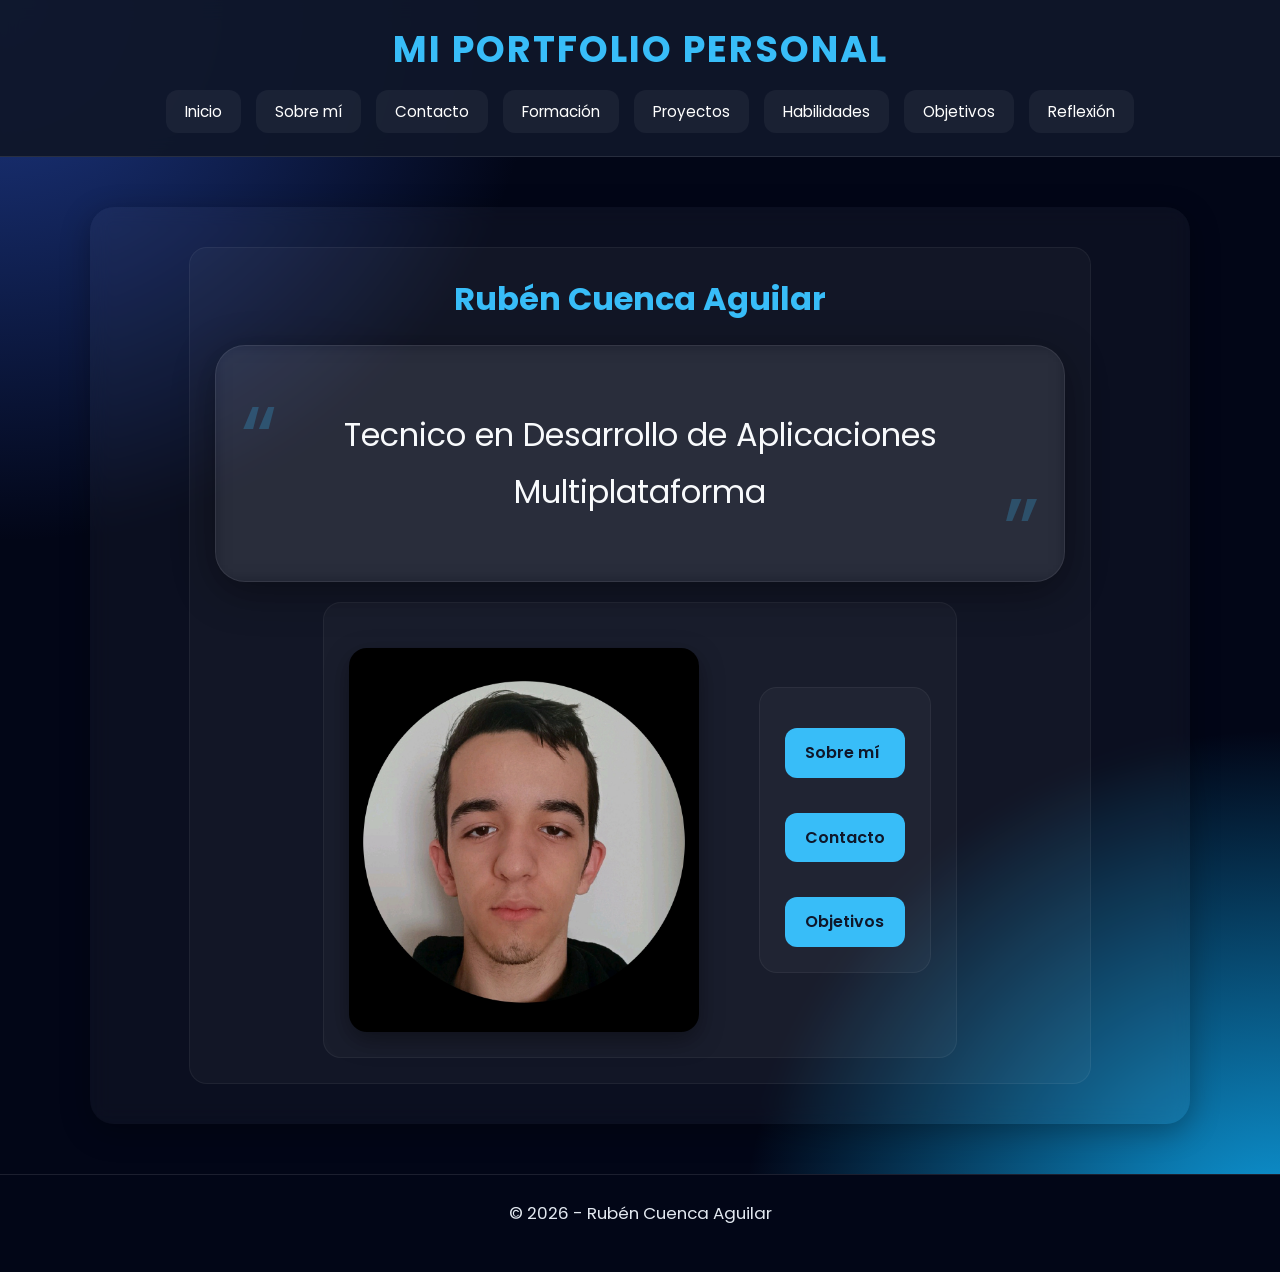
<file: index.html>
<!DOCTYPE html>
<html lang="es">
<head>
    <meta charset="UTF-8">
    <meta name="viewport" content="width=device-width, initial-scale=1.0">
    <title>Portfolio Personal</title>
    <link rel="stylesheet" href="css/style.css">
</head>
<body>

<header>
    <h1>Mi Portfolio Personal</h1>
    <nav>
        <ul>
            <li><a href="index.html">Inicio</a></li>
            <li><a href="sobreMi.html">Sobre mí</a></li>
            <li><a href="Contacto.html">Contacto</a></li>
            <li><a href="Formacion.html">Formación</a></li>
            <li><a href="Proyectos.html">Proyectos</a></li>
            <li><a href="Habilidades.html">Habilidades</a></li>
            <li><a href="Objetivos.html">Objetivos</a></li>
            <li><a href="Reflexion.html">Reflexión</a></li>
        </ul>
    </nav>
</header>

<main>
    <section class="inicio">
        <h2>Rubén Cuenca Aguilar</h2>
        <p>Tecnico en Desarrollo de Aplicaciones Multiplataforma</p>

    <div class="contenido">

    <img src="img/1000097443.jpg" alt="Foto personal">
    <div class="botones-index">
         <a href="sobreMi.html">Sobre mí</a>
        <a href="Contacto.html">Contacto</a>
        <a href="Objetivos.html">Objetivos</a>
    </div>
       
    </div>

</section>
       
</main>

<footer>
    <p>© 2026 - Rubén Cuenca Aguilar</p>
</footer>

</body>
</html>
</file>
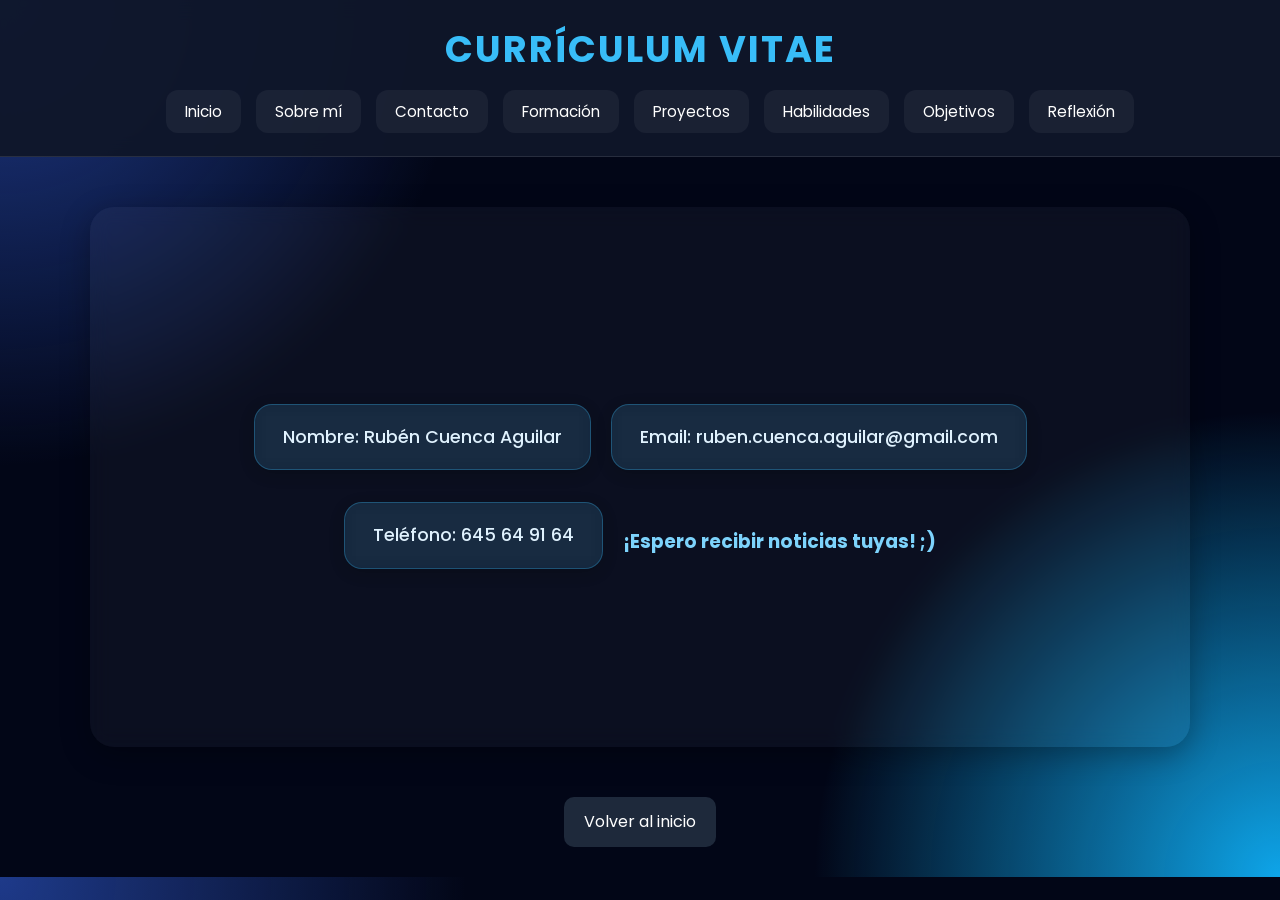
<file: Contacto.html>
<!DOCTYPE html>
<html lang="es">
<head>
    <meta charset="UTF-8">
    <title>Currículum Vitae</title>
    <link rel="stylesheet" href="css/style.css">
</head>
<body>

<header>
    <h1>Currículum Vitae</h1>
    <nav>
        <ul>
            <li><a href="index.html">Inicio</a></li>
            <li><a href="sobreMi.html">Sobre mí</a></li>
            <li><a href="Contacto.html">Contacto</a></li>
            <li><a href="Formacion.html">Formación</a></li>
            <li><a href="Proyectos.html">Proyectos</a></li>
            <li><a href="Habilidades.html">Habilidades</a></li>
            <li><a href="Objetivos.html">Objetivos</a></li>
            <li><a href="Reflexion.html">Reflexión</a></li>
        </ul>
    </nav>
</header>

<main>
    <ul>
        <li>Nombre: Rubén Cuenca Aguilar</li>
        <li>Email: ruben.cuenca.aguilar@gmail.com</li>
        <li>Teléfono: 645 64 91 64</li>
        <h3>¡Espero recibir noticias tuyas! ;)</h3>
    </ul>
</main>

<a href="index.html">Volver al inicio</a>

</body>
</html>
</file>
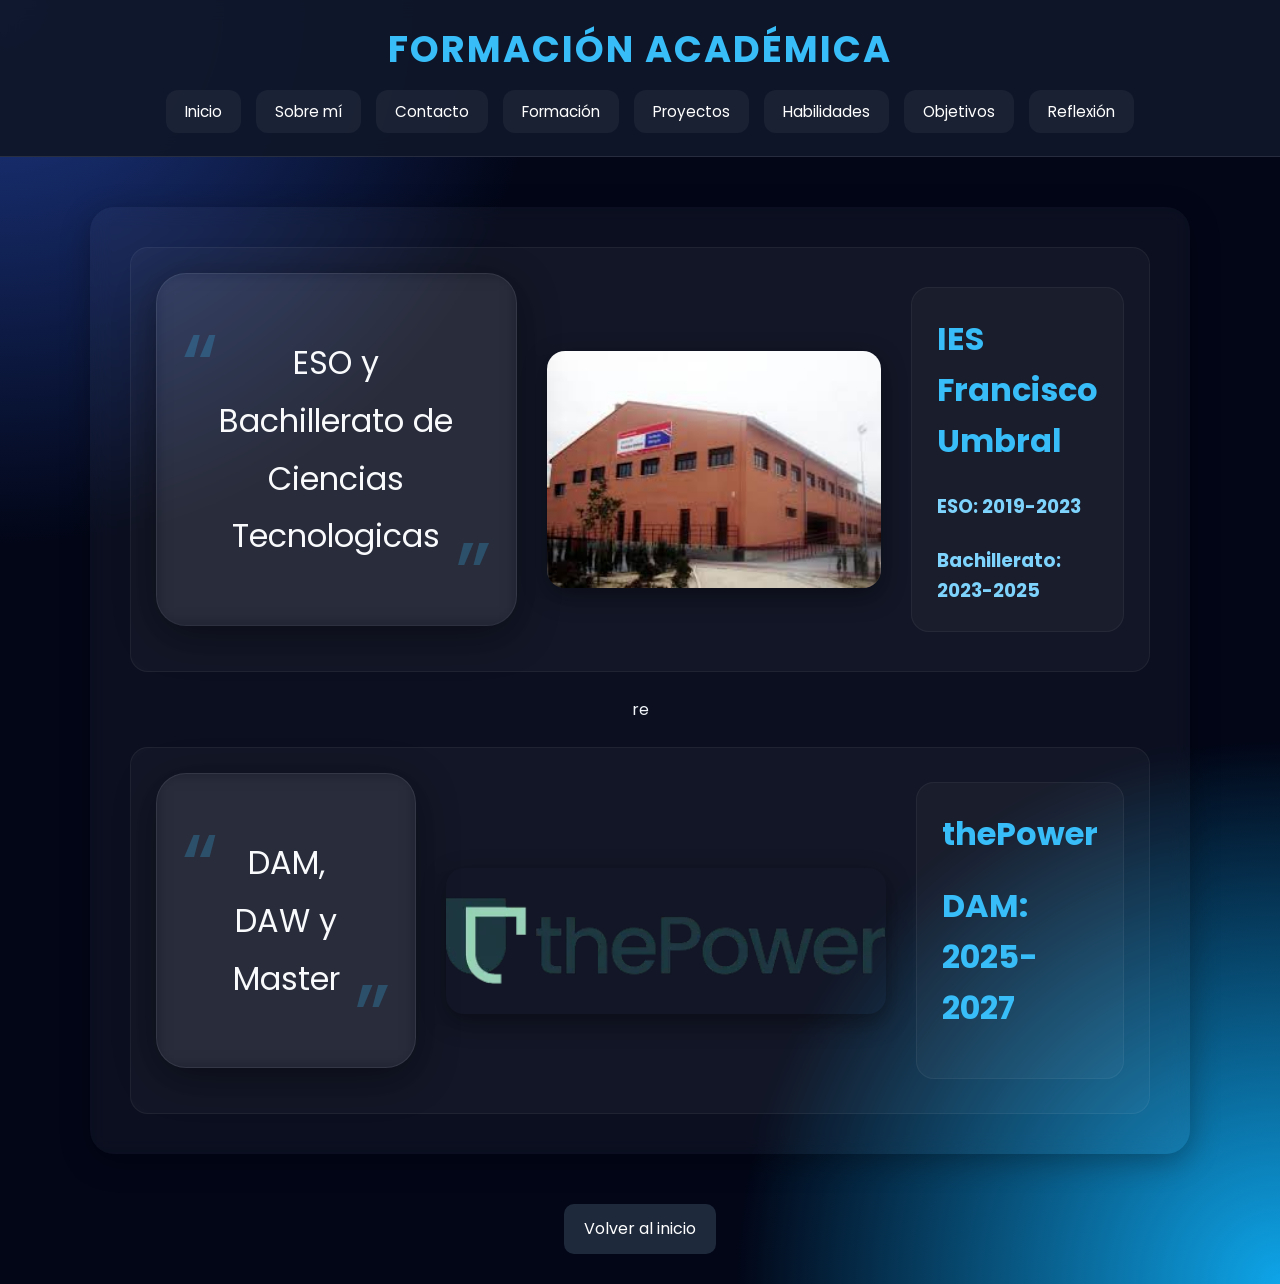
<file: Formacion.html>
<!DOCTYPE html>
<html lang="es">
<head>
    <meta charset="UTF-8">
    <title>Formación Académica</title>
    <link rel="stylesheet" href="css/style.css">
</head>
<body>

<header>
    <h1>Formación Académica</h1>
    <nav>
        <ul>
            <li><a href="index.html">Inicio</a></li>
            <li><a href="sobreMi.html">Sobre mí</a></li>
            <li><a href="Contacto.html">Contacto</a></li>
            <li><a href="Formacion.html">Formación</a></li>
            <li><a href="Proyectos.html">Proyectos</a></li>
            <li><a href="Habilidades.html">Habilidades</a></li>
            <li><a href="Objetivos.html">Objetivos</a></li>
            <li><a href="Reflexion.html">Reflexión</a></li>
        </ul>
    </nav>
</header>

<main>
    <div class="ESOyBachiller">
        <p>ESO y Bachillerato de Ciencias Tecnologicas</p>
        <img src="img/IESFranciscoUmbral.jpg">
        <div class="cursado">
            <h2>IES Francisco Umbral</h2>
            <h3>ESO: 2019-2023</h3>
            <h3>Bachillerato: 2023-2025</h3>
        </div>
        
    </div>re



    <div class="DAM/DAWyMaster">
        <p>DAM, DAW y Master</p>
        <img src="img/thePower-LOGO-CARD.webp">
        <div class="cursando">
            <h2>thePower</h2>
            <h2>DAM: 2025-2027</h2>
        </div>
        
    </div>
   
</main>

<a href="index.html">Volver al inicio</a>

</body>
</html>
</file>
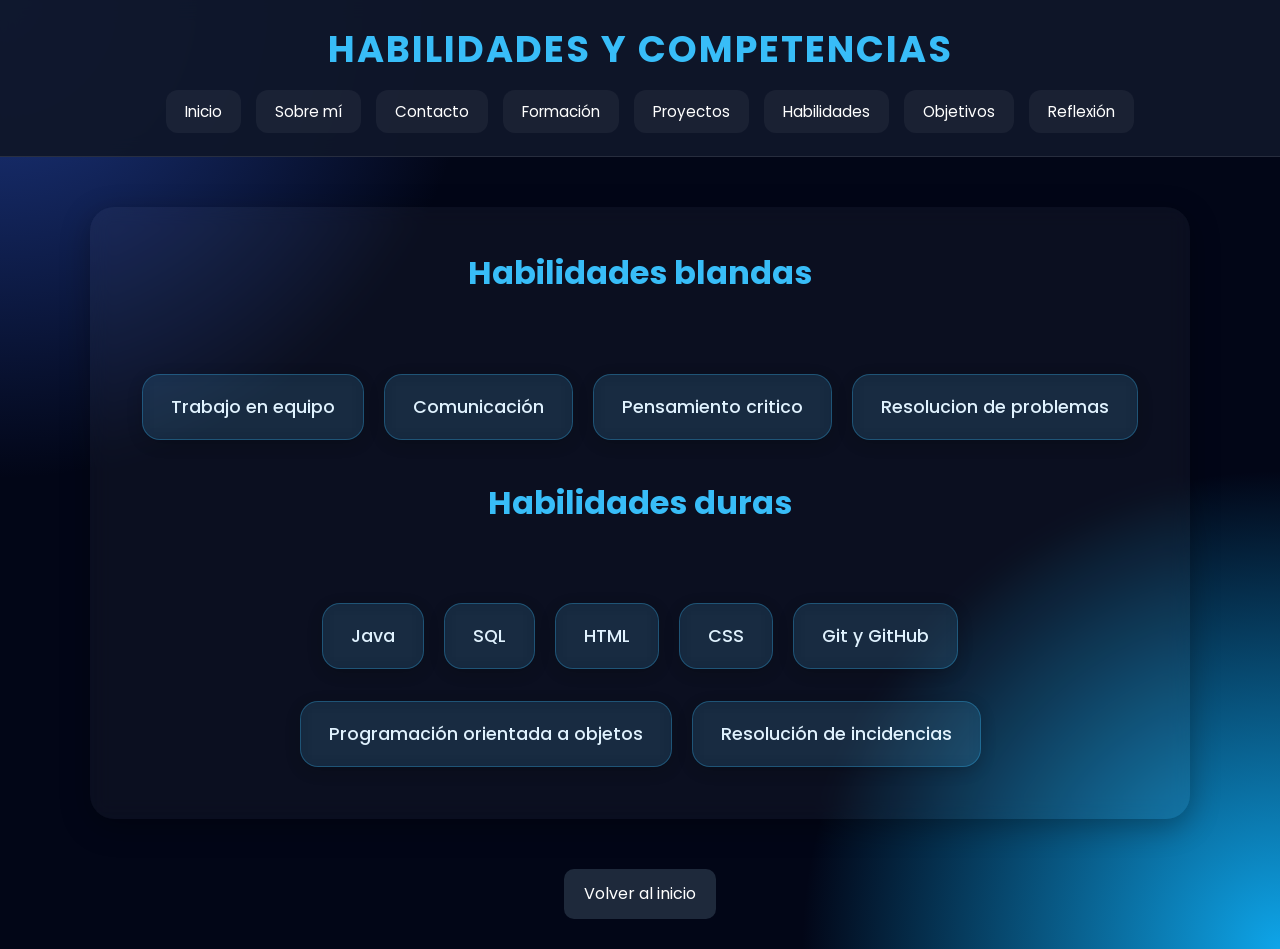
<file: Habilidades.html>
<!DOCTYPE html>
<html lang="es">
<head>
    <meta charset="UTF-8">
    <title>Habilidades y Competencias</title>
    <link rel="stylesheet" href="css/style.css">
</head>
<body>

<header>
    <h1>Habilidades y Competencias</h1>
    <nav>
        <ul>
            <li><a href="index.html">Inicio</a></li>
            <li><a href="sobreMi.html">Sobre mí</a></li>
            <li><a href="Contacto.html">Contacto</a></li>
            <li><a href="Formacion.html">Formación</a></li>
            <li><a href="Proyectos.html">Proyectos</a></li>
            <li><a href="Habilidades.html">Habilidades</a></li>
            <li><a href="Objetivos.html">Objetivos</a></li>
            <li><a href="Reflexion.html">Reflexión</a></li>
        </ul>
    </nav>
</header>

<main>
    <h2>Habilidades blandas</h2>
    <ul>
        <li>Trabajo en equipo</li>
        <li>Comunicación</li>
        <li>Pensamiento critico</li>
        <li>Resolucion de problemas</li>
    </ul>
    <h2>Habilidades duras</h2>
    <ul>  
        <li>Java</li>
        <li>SQL</li>
        <li>HTML</li>
        <li>CSS</li>
        <li>Git y GitHub</li>
        <li>Programación orientada a objetos</li>
        <li>Resolución de incidencias</li>
    </ul>
      
</main>

<a href="index.html">Volver al inicio</a>

</body>
</html>
</file>
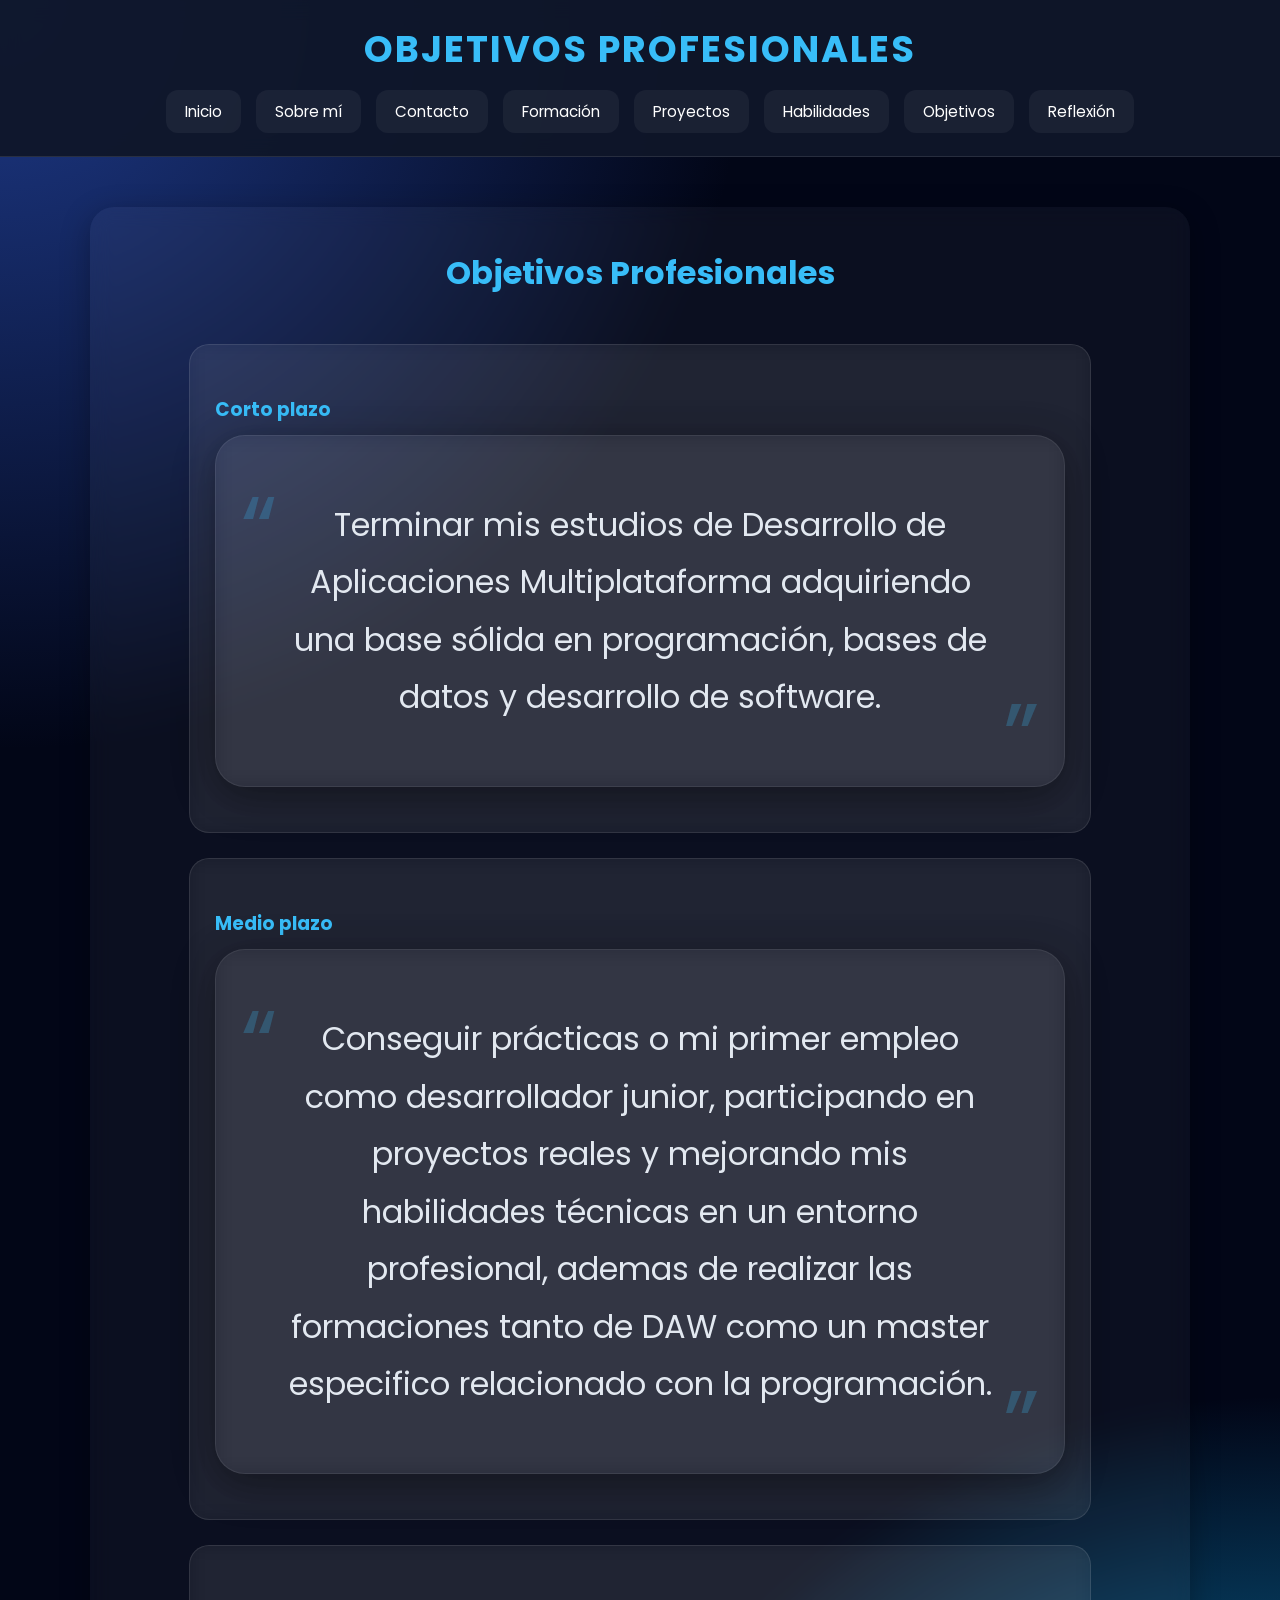
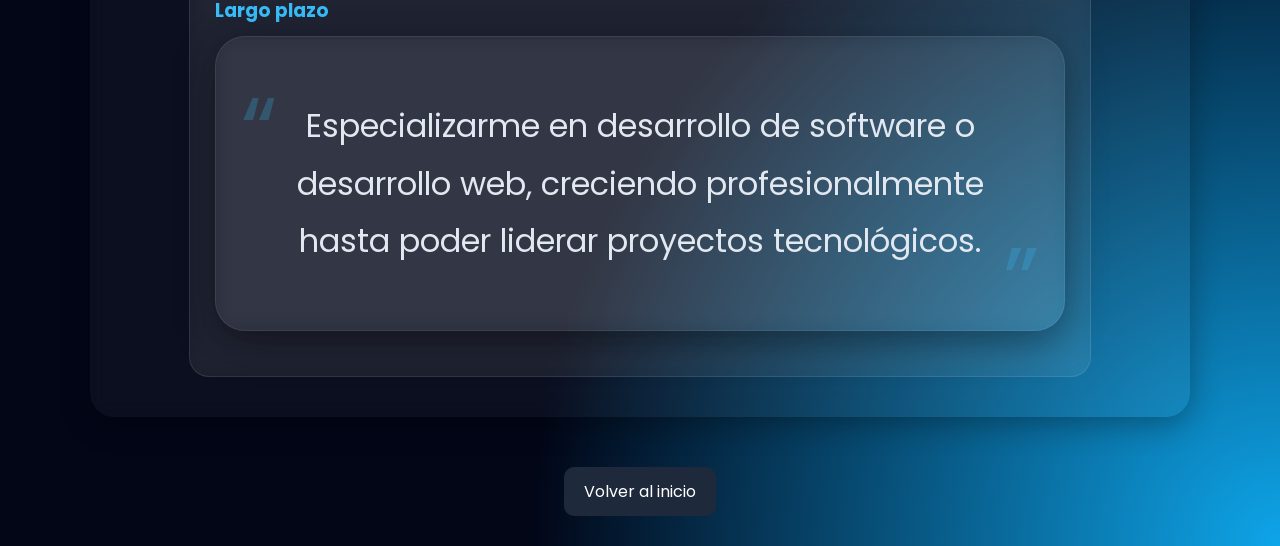
<file: Objetivos.html>
<!DOCTYPE html>
<html lang="es">
<head>
    <meta charset="UTF-8">
    <title>Objetivos Profesionales</title>
    <link rel="stylesheet" href="css/style.css">
</head>
<body>

<header>
    <h1>Objetivos Profesionales</h1>
    <nav>
        <ul>
            <li><a href="index.html">Inicio</a></li>
            <li><a href="sobreMi.html">Sobre mí</a></li>
            <li><a href="Contacto.html">Contacto</a></li>
            <li><a href="Formacion.html">Formación</a></li>
            <li><a href="Proyectos.html">Proyectos</a></li>
            <li><a href="Habilidades.html">Habilidades</a></li>
            <li><a href="Objetivos.html">Objetivos</a></li>
            <li><a href="Reflexion.html">Reflexión</a></li>
        </ul>
    </nav>
</header>

<main>

    <h2>Objetivos Profesionales</h2>

    <div class="objetivo">
        <h3>Corto plazo</h3>
        <p>
            Terminar mis estudios de Desarrollo de Aplicaciones Multiplataforma
            adquiriendo una base sólida en programación, bases de datos y desarrollo de software.
        </p>
    </div>

    <div class="objetivo">
        <h3>Medio plazo</h3>
        <p>
            Conseguir prácticas o mi primer empleo como desarrollador junior,
            participando en proyectos reales y mejorando mis habilidades técnicas en un entorno profesional, 
            ademas de realizar las formaciones tanto de DAW como un master especifico relacionado con la programación.
        </p>
    </div>

    <div class="objetivo">
        <h3>Largo plazo</h3>
        <p>
            Especializarme en desarrollo de software o desarrollo web,
            creciendo profesionalmente hasta poder liderar proyectos tecnológicos.
        </p>
    </div>

</main>
<a href="index.html">Volver al inicio</a>

</body>
</html>
</file>
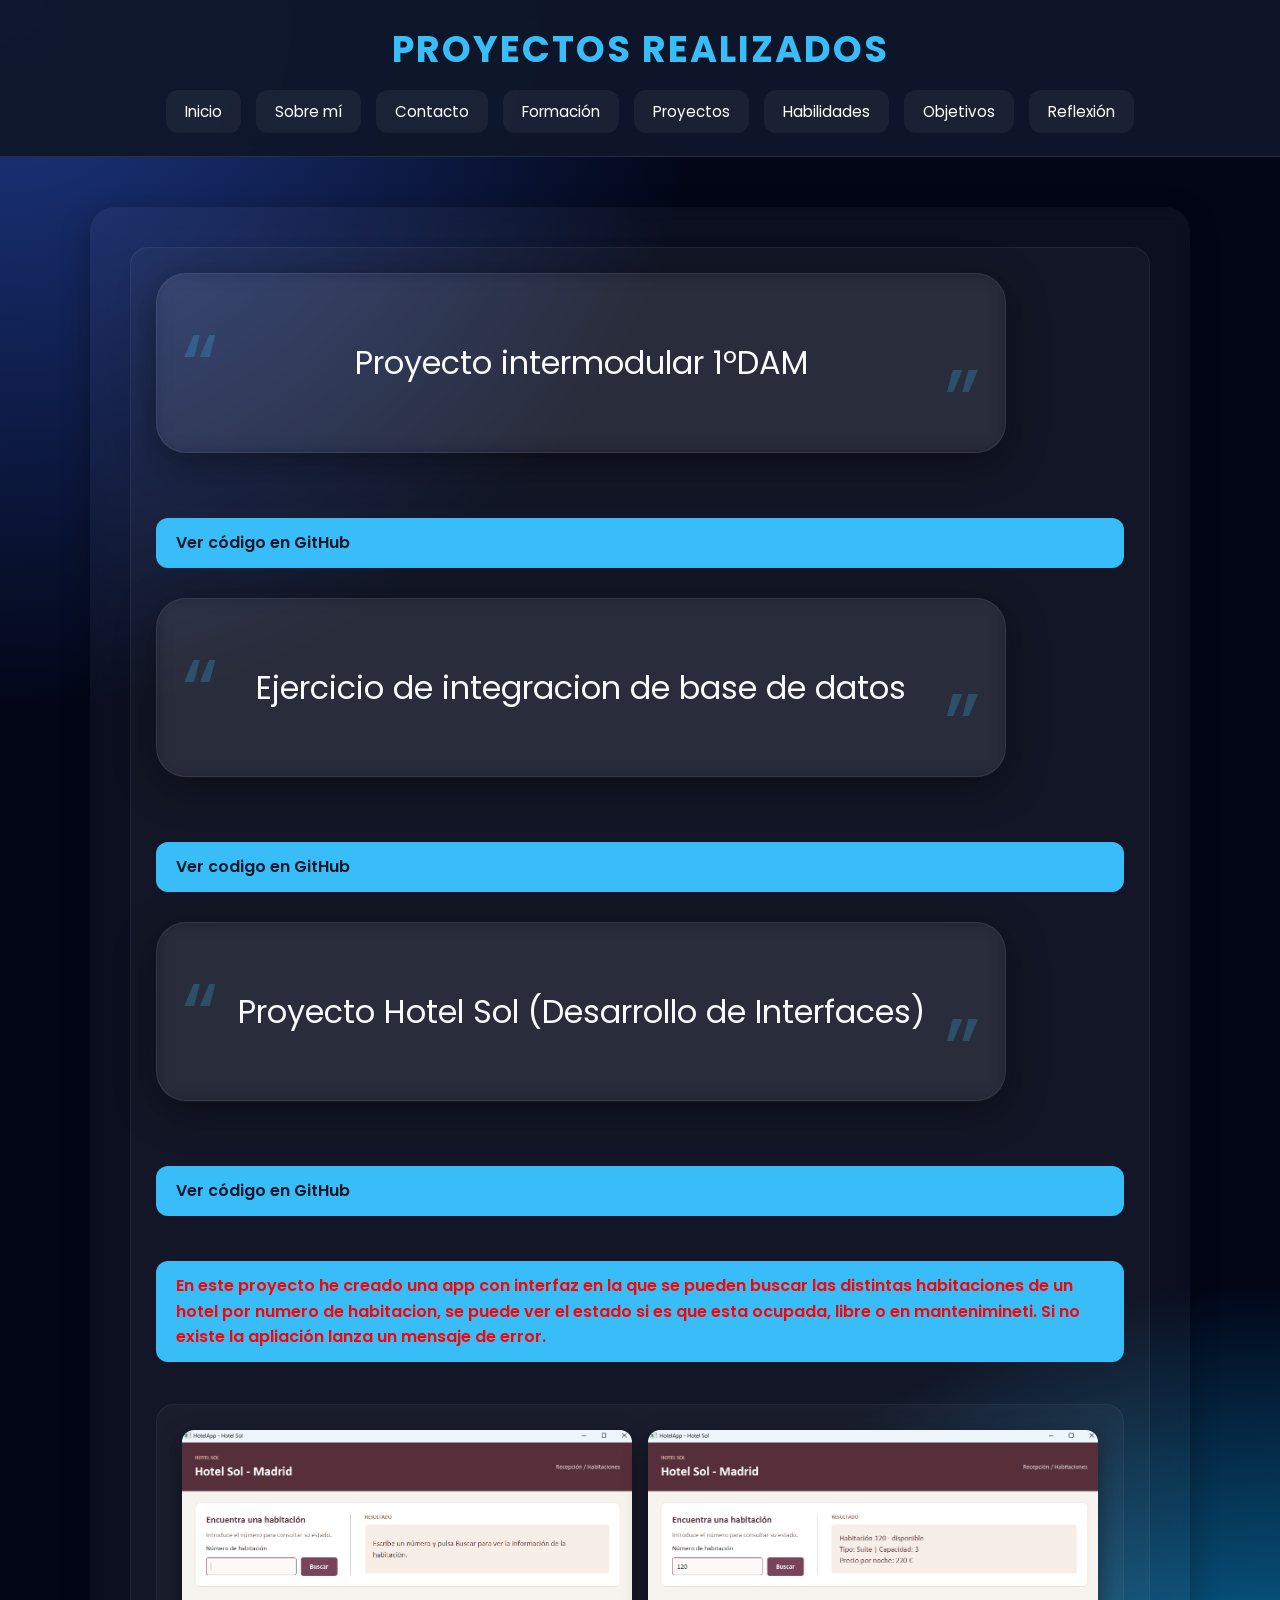
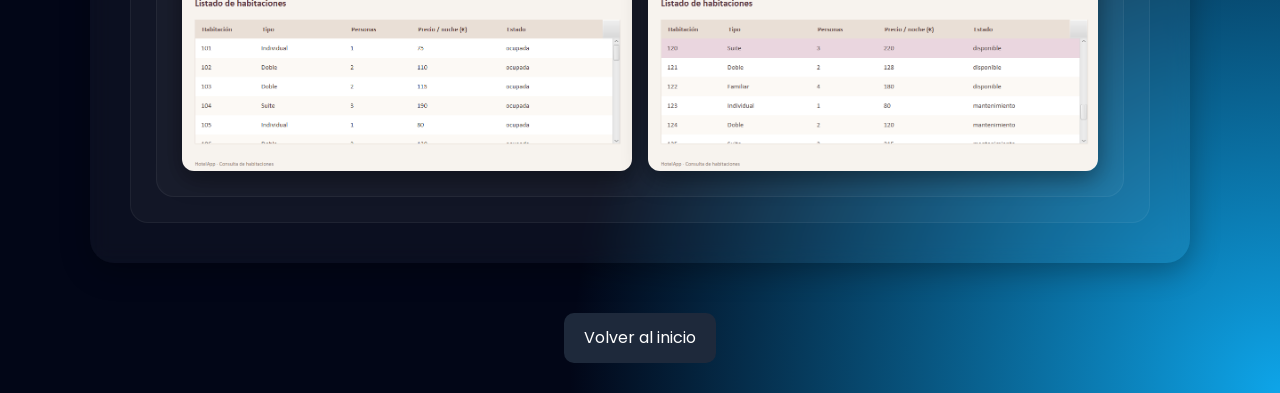
<file: Proyectos.html>
<!DOCTYPE html>
<html lang="es">
<head>
    <meta charset="UTF-8">
    <title>Proyectos Realizados</title>
    <link rel="stylesheet" href="css/style.css">
</head>
<body>

<header>
    <h1>Proyectos Realizados</h1>
    <nav>
        <ul>
            <li><a href="index.html">Inicio</a></li>
            <li><a href="sobreMi.html">Sobre mí</a></li>
            <li><a href="Contacto.html">Contacto</a></li>
            <li><a href="Formacion.html">Formación</a></li>
            <li><a href="Proyectos.html">Proyectos</a></li>
            <li><a href="Habilidades.html">Habilidades</a></li>
            <li><a href="Objetivos.html">Objetivos</a></li>
            <li><a href="Reflexion.html">Reflexión</a></li>
        </ul>
    </nav>
</header>

<main>
    <div class="Proyecto-intermodular">
        <p>Proyecto intermodular 1ºDAM</p>
            <a href="https://github.com/hectorbh78/Trabajo-Intermodular" target="_blank">
                Ver código en GitHub
            </a>
        <p>Ejercicio de integracion de base de datos</p>
            <a href="https://github.com/Rub3n07/JDBC-Ejercicio/tree/main/Ejercicio4" target ="_blank">
                Ver codigo en GitHub
            </a>
        <p>Proyecto Hotel Sol (Desarrollo de Interfaces)</p>
            <a href="https://github.com/Rub3n07/Trabajo-reservas-Desarrollo-interfaces/tree/main" target="_blank">
                Ver código en GitHub
            </a>
        <a style="color: red;">
            En este proyecto he creado una app con interfaz en la que se pueden buscar las distintas habitaciones de un hotel por numero de habitacion, 
            se puede ver el estado si es que esta ocupada, 
            libre o en mantenimineti. Si no existe la apliación lanza un mensaje de error.
        </a>
            <div class="capturas">
                <img src="img/hotelapp-listado.png" alt="HotelApp: pantalla inicial con el listado de habitaciones">
                <img src="img/hotelapp-busqueda.png" alt="HotelApp: búsqueda de la habitación 120 con su información">
            </div>
    </div>

</main>

<a href="index.html">Volver al inicio</a>

</body>
</html>
</file>
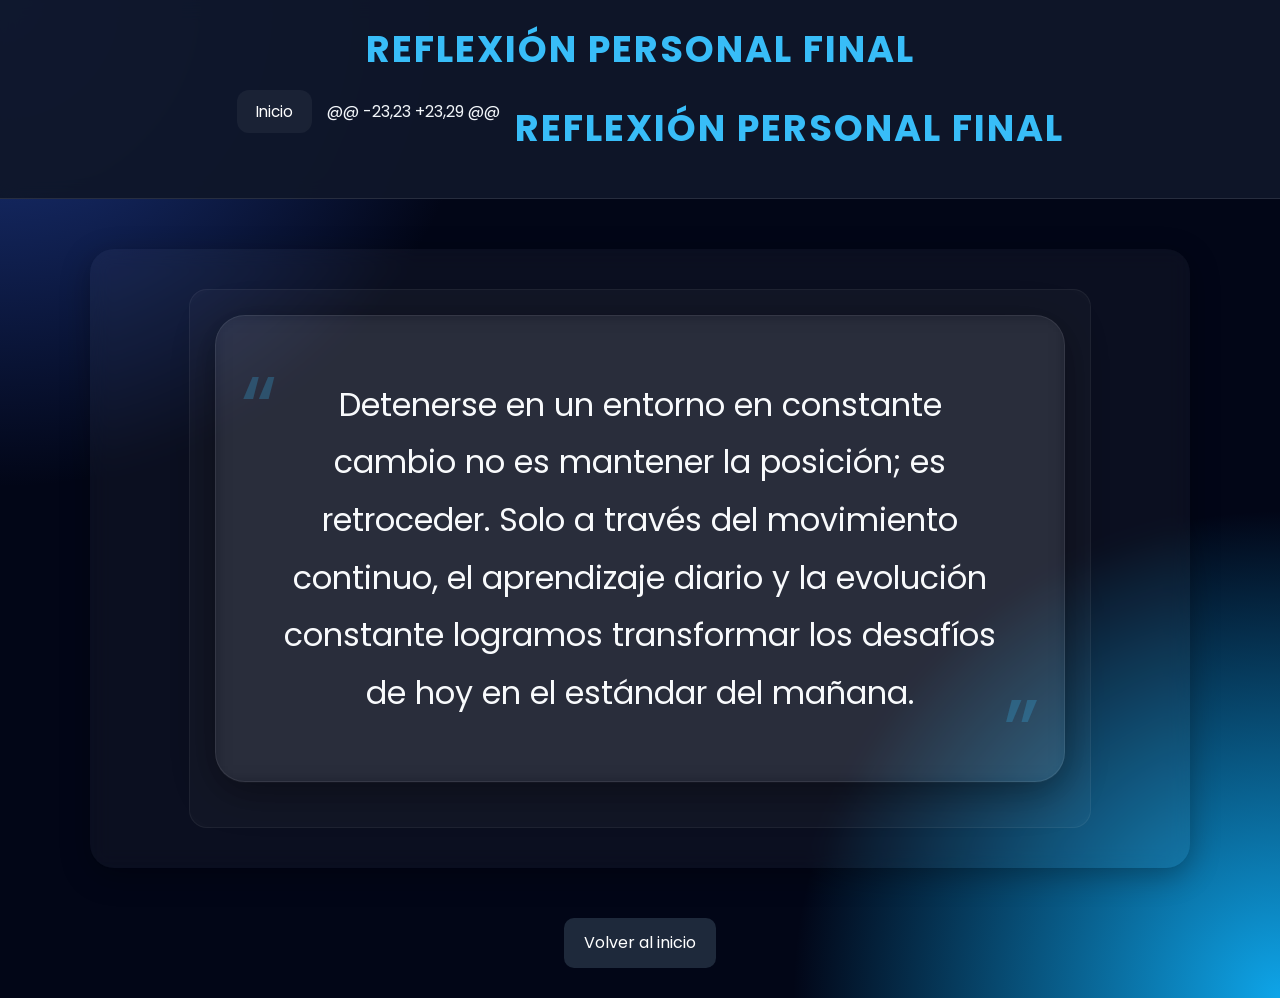
<file: Reflexion.html>
<html lang="es">
<head>
    <meta charset="UTF-8">
    <title>Reflexión Personal Final</title>
    <link rel="stylesheet" href="css/style.css">
</head>
<body>

<header>
    <h1>Reflexión Personal Final</h1>
    <nav>
        <ul>
            <li><a href="index.html">Inicio</a></li>
@@ -23,23 +23,29 @@ <h1>Reflexión Personal Final</h1>
    </nav>
</header>

<main class="reflexion">

    <div class="caja-reflexion">

        <p class="texto-reflexion">
            Detenerse en un entorno en constante cambio no 
            es mantener la posición; es retroceder. 
            Solo a través del movimiento continuo, el aprendizaje 
            diario y la evolución constante logramos transformar 
            los desafíos de hoy en el estándar del mañana.
        </p>
    </div>

</main>

<a href="index.html">Volver al inicio</a>

</body>
</html>
</file>
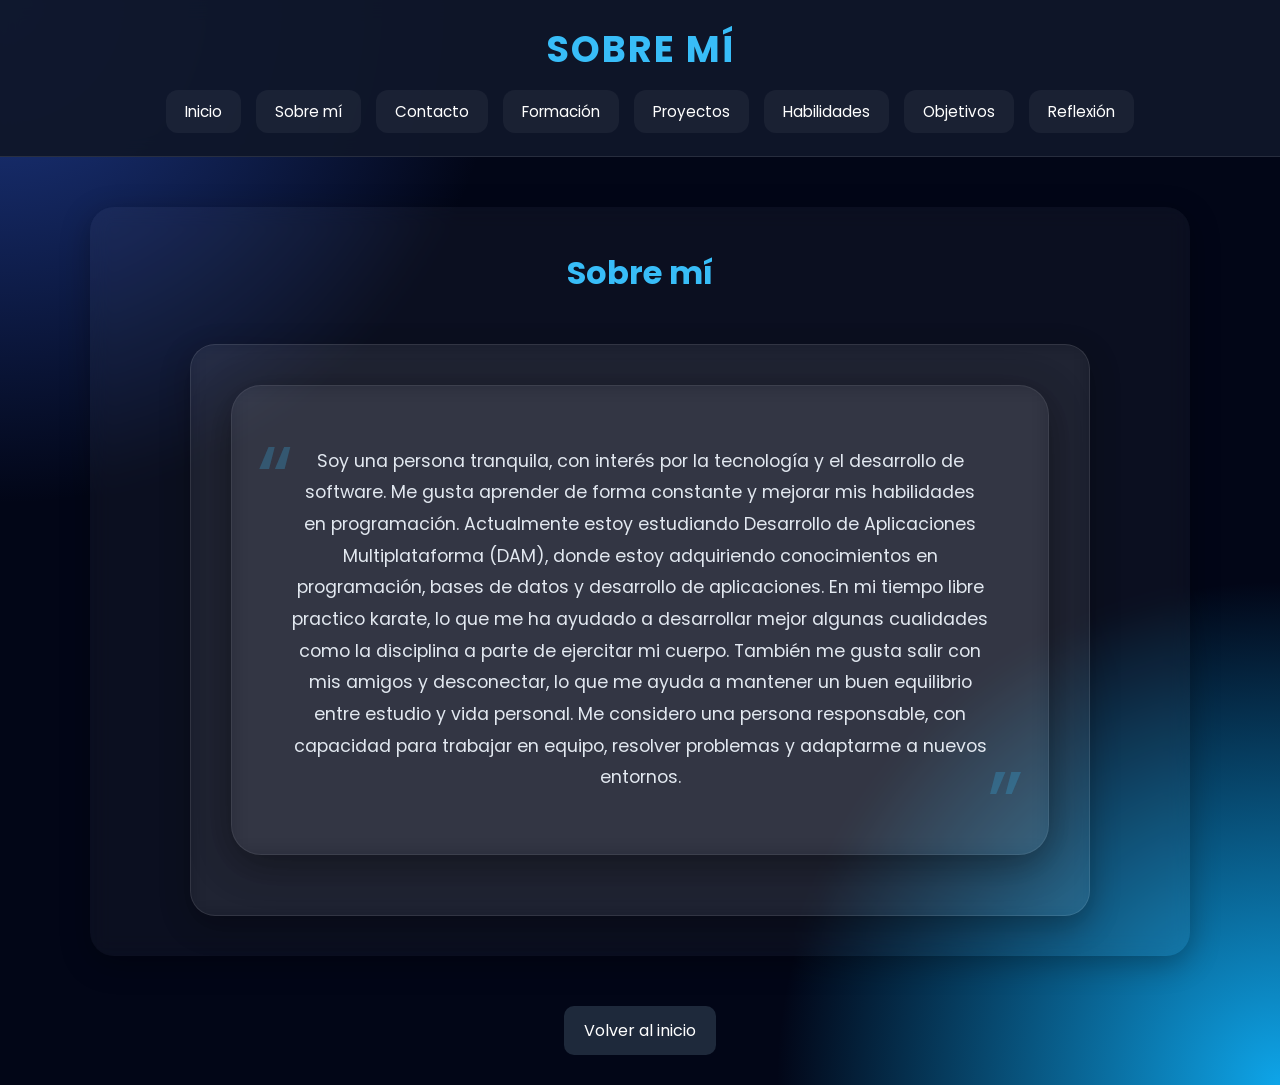
<file: sobreMi.html>
<!DOCTYPE html>
<html lang="es">
<head>
    <meta charset="UTF-8">
    <title>Sobre mí</title>
    <link rel="stylesheet" href="css/style.css">
</head>
<body>

<header>
    <h1>Sobre mí</h1>
    <nav>
        <ul>
            <li><a href="index.html">Inicio</a></li>
            <li><a href="sobreMi.html">Sobre mí</a></li>
            <li><a href="Contacto.html">Contacto</a></li>
            <li><a href="Formacion.html">Formación</a></li>
            <li><a href="Proyectos.html">Proyectos</a></li>
            <li><a href="Habilidades.html">Habilidades</a></li>
            <li><a href="Objetivos.html">Objetivos</a></li>
            <li><a href="Reflexion.html">Reflexión</a></li>
        </ul>
    </nav>
</header>

<main>

    <h2>Sobre mí</h2>

    <div class="bloque-sobre-mi">

        <p>
            Soy una persona tranquila, con interés por la tecnología y el desarrollo de software.
            Me gusta aprender de forma constante y mejorar mis habilidades en programación.
        
            Actualmente estoy estudiando Desarrollo de Aplicaciones Multiplataforma (DAM),
            donde estoy adquiriendo conocimientos en programación, bases de datos y desarrollo de aplicaciones.
        
            En mi tiempo libre practico karate, lo que me ha ayudado a desarrollar mejor algunas cualidades como
            la disciplina a parte de ejercitar mi cuerpo.
        
            También me gusta salir con mis amigos y desconectar, lo que me ayuda a mantener
            un buen equilibrio entre estudio y vida personal.
        
            Me considero una persona responsable, con capacidad para trabajar en equipo,
            resolver problemas y adaptarme a nuevos entornos.
        </p>

    </div>

</main>

<a href="index.html">Volver al inicio</a>

</body>
</html>
</file>
<file: css/style.css>
/* ===== FUENTE Y CONFIGURACIÓN GENERAL ===== */

@import url('https://fonts.googleapis.com/css2?family=Poppins:wght@300;400;500;600&display=swap');

*{
    margin: 0;
    padding: 0;
    box-sizing: border-box;
}

body{
    font-family: 'Poppins', sans-serif;
    background: #0f172a;
    color: #f1f5f9;
    line-height: 1.6;
}

/* ===== HEADER ===== */

header{
    background: rgba(15, 23, 42, 0.95);
    backdrop-filter: blur(10px);
    position: sticky;
    top: 0;
    z-index: 1000;
    border-bottom: 1px solid rgba(255,255,255,0.1);
    padding: 20px 40px;
}

header h1{
    text-align: center;
    font-size: 2rem;
    margin-bottom: 20px;
    color: #38bdf8;
    letter-spacing: 1px;
}

/* ===== NAVBAR ===== */

nav ul{
    display: flex;
    justify-content: center;
    flex-wrap: wrap;
    gap: 15px;
    list-style: none;
}

nav ul li a{
    text-decoration: none;
    color: white;
    padding: 10px 18px;
    border-radius: 12px;
    transition: 0.3s ease;
    font-size: 0.95rem;
    background: rgba(255,255,255,0.05);
    border: 1px solid transparent;
}

nav ul li a:hover{
    background: #38bdf8;
    color: #0f172a;
    transform: translateY(-2px);
    border: 1px solid #38bdf8;
}

/* ===== MAIN ===== */

main{
    width: 90%;
    max-width: 1100px;
    margin: 50px auto;
    background: rgba(255,255,255,0.04);
    padding: 40px;
    border-radius: 24px;
    box-shadow: 0 8px 30px rgba(0,0,0,0.3);
    backdrop-filter: blur(10px);
    animation: aparecer 0.8s ease;
}

/* ===== ANIMACIÓN ===== */

@keyframes aparecer{
    from{
        opacity: 0;
        transform: translateY(20px);
    }

    to{
        opacity: 1;
        transform: translateY(0);
    }
}

/* ===== TITULOS ===== */

h2{
    color: #38bdf8;
    margin-bottom: 20px;
    font-size: 2rem;
}

h3{
    margin-top: 25px;
    color: #7dd3fc;
}

/* ===== PÁRRAFOS ===== */

p{
    font-size: 1.05rem;
    margin-bottom: 20px;
    color: #e2e8f0;
}

/* ===== LISTAS ===== */

ul{
    padding-left: 20px;
}

li{
    margin-bottom: 12px;
    font-size: 1rem;
}

/* ===== IMÁGENES ===== */

img{
    width: 100%;
    max-width: 500px;
    border-radius: 18px;
    margin-top: 20px;
    box-shadow: 0 8px 25px rgba(0,0,0,0.4);
    transition: 0.4s;
}

img:hover{
    transform: scale(1.02);
}

/* ===== BOTONES Y ENLACES ===== */

a{
    color: #38bdf8;
    text-decoration: none;
    transition: 0.3s;
}

a:hover{
    color: white;
}

/* ===== ENLACES DE GITHUB ===== */

main a{
    display: inline-block;
    margin-top: 15px;
    padding: 12px 20px;
    background: #38bdf8;
    color: #0f172a;
    border-radius: 12px;
    font-weight: 600;
    transition: 0.3s;
}

main a:hover{
    background: #0ea5e9;
    transform: translateY(-2px);
}

/* ===== FOOTER ===== */

footer{
    text-align: center;
    padding: 25px;
    margin-top: 40px;
    background: #020617;
    color: #94a3b8;
    border-top: 1px solid rgba(255,255,255,0.1);
}

/* ===== PROYECTOS ===== */

.Proyecto-intermodular{
    display: flex;
    flex-direction: column;
    gap: 30px;
}

/* ===== TARJETAS VISUALES ===== */

main section,
main div{
    background: rgba(255,255,255,0.03);
    padding: 25px;
    border-radius: 18px;
    border: 1px solid rgba(255,255,255,0.05);
}

/* ===== VOLVER AL INICIO ===== */

body > a{
    display: block;
    width: fit-content;
    margin: 30px auto;
    padding: 12px 20px;
    background: #1e293b;
    color: white;
    border-radius: 10px;
    transition: 0.3s;
}

body > a:hover{
    background: #38bdf8;
    color: #0f172a;
}

/* ===== RESPONSIVE ===== */

@media(max-width: 768px){

    header{
        padding: 20px;
    }

    header h1{
        font-size: 1.5rem;
    }

    nav ul{
        gap: 10px;
    }

    nav ul li a{
        font-size: 0.85rem;
        padding: 8px 14px;
    }

    main{
        width: 95%;
        padding: 25px;
    }

    h2{
        font-size: 1.5rem;
    }

}
/* ===== REFLEXION FINAL ===== */

main{
    min-height: 60vh;
    display: flex;
    justify-content: center;
    align-items: center;
}

main p{
    position: relative;
    max-width: 850px;
    font-size: 2rem;
    line-height: 1.8;
    text-align: center;
    padding: 60px;
    border-radius: 30px;
    background: rgba(255,255,255,0.04);
    border: 1px solid rgba(255,255,255,0.08);
    box-shadow: 0 10px 40px rgba(0,0,0,0.4);
    backdrop-filter: blur(10px);
    color: #f8fafc;
    animation: aparecerFrase 1.2s ease;
}

/* COMILLAS DECORATIVAS */

main p::before{
    content: "“";
    position: absolute;
    top: 10px;
    left: 25px;
    font-size: 6rem;
    color: rgba(56,189,248,0.25);
}

main p::after{
    content: "”";
    position: absolute;
    bottom: -40px;
    right: 25px;
    font-size: 6rem;
    color: rgba(56,189,248,0.25);
}

/* ANIMACION */

@keyframes aparecerFrase{

    from{
        opacity: 0;
        transform: translateY(30px);
    }

    to{
        opacity: 1;
        transform: translateY(0);
    }
}

/* FONDO MAS VISUAL */

body{
    background:
    radial-gradient(circle at top left, #1e3a8a 0%, transparent 30%),
    radial-gradient(circle at bottom right, #0ea5e9 0%, transparent 30%),
    #020617;
}

/* TITULO */

header h1{
    font-size: 2.3rem;
    letter-spacing: 2px;
    text-transform: uppercase;
}

/* RESPONSIVE */

@media(max-width:768px){

    main p{
        font-size: 1.3rem;
        padding: 35px;
        line-height: 1.6;
    }

}
/* ===== HABILIDADES ===== */

main ul{
    display: flex;
    flex-wrap: wrap;
    justify-content: center;
    gap: 20px;
    list-style: none;
    padding: 0;
    margin-top: 30px;
}

main ul li{
    background: rgba(56,189,248,0.12);
    border: 1px solid rgba(56,189,248,0.3);
    color: #e0f2fe;
    padding: 18px 28px;
    border-radius: 18px;
    font-size: 1.1rem;
    font-weight: 500;
    transition: 0.3s ease;
    backdrop-filter: blur(8px);
    box-shadow: 0 4px 15px rgba(0,0,0,0.2);
}

main ul li:hover{
    transform: translateY(-5px) scale(1.05);
    background: #38bdf8;
    color: #0f172a;
}
.ESOyBachiller,
.DAM\/DAWyMaster{
    display: flex;
    align-items: center;
    gap: 30px;
}
main{
    display: flex;
    flex-direction: column;
    gap: 80px;
}
main{
    display: flex;
    flex-direction: column;
    gap: 25px;
}

.objetivo{
    background: rgba(255,255,255,0.05);
    padding: 25px;
    border-radius: 20px;
    border: 1px solid rgba(255,255,255,0.1);
    backdrop-filter: blur(10px);
    transition: 0.3s;
}

.objetivo:hover{
    transform: translateY(-5px);
    background: rgba(56,189,248,0.08);
}

.objetivo h3{
    color: #38bdf8;
    margin-bottom: 10px;
}

.objetivo p{
    color: #e2e8f0;
    line-height: 1.8;
}
main{
    display: flex;
    flex-direction: column;
    align-items: center;
}

.bloque-sobre-mi{
    max-width: 900px;
    background: rgba(255,255,255,0.05);
    padding: 40px;
    border-radius: 25px;
    border: 1px solid rgba(255,255,255,0.1);
    backdrop-filter: blur(10px);
    box-shadow: 0 10px 30px rgba(0,0,0,0.3);
}

.bloque-sobre-mi p{
    margin-bottom: 20px;
    font-size: 1.1rem;
    line-height: 1.8;
    color: #e2e8f0;
}

/* NO TOCA COLORES, SOLO ESTRUCTURA */

.inicio{
    display: flex;
    flex-direction: column;
    align-items: center;
}

/* fila foto + botones */
.contenido{
    display: flex;
    align-items: center;
    gap: 60px;
}

/* foto */
.contenido img{
    width: 350px;
    height: auto;
    display: block;
}

/* botones en columna */
.botones-index{
    display: flex;
    flex-direction: column;
    gap: 20px;
}
.Proyecto-intermodular{
    width: 100%;
}

.capturas {
    display: flex;
    flex-wrap: wrap;
    gap: 16px;
    margin-top: 12px;
    width: 100%;
}

.capturas img {
    display: block;
    flex: 1 1 320px;
    width: 100%;
    max-width: 100%;
    min-width: 0;
    height: auto;
    margin-top: 0;
    border-radius: 12px;
}
</file>
